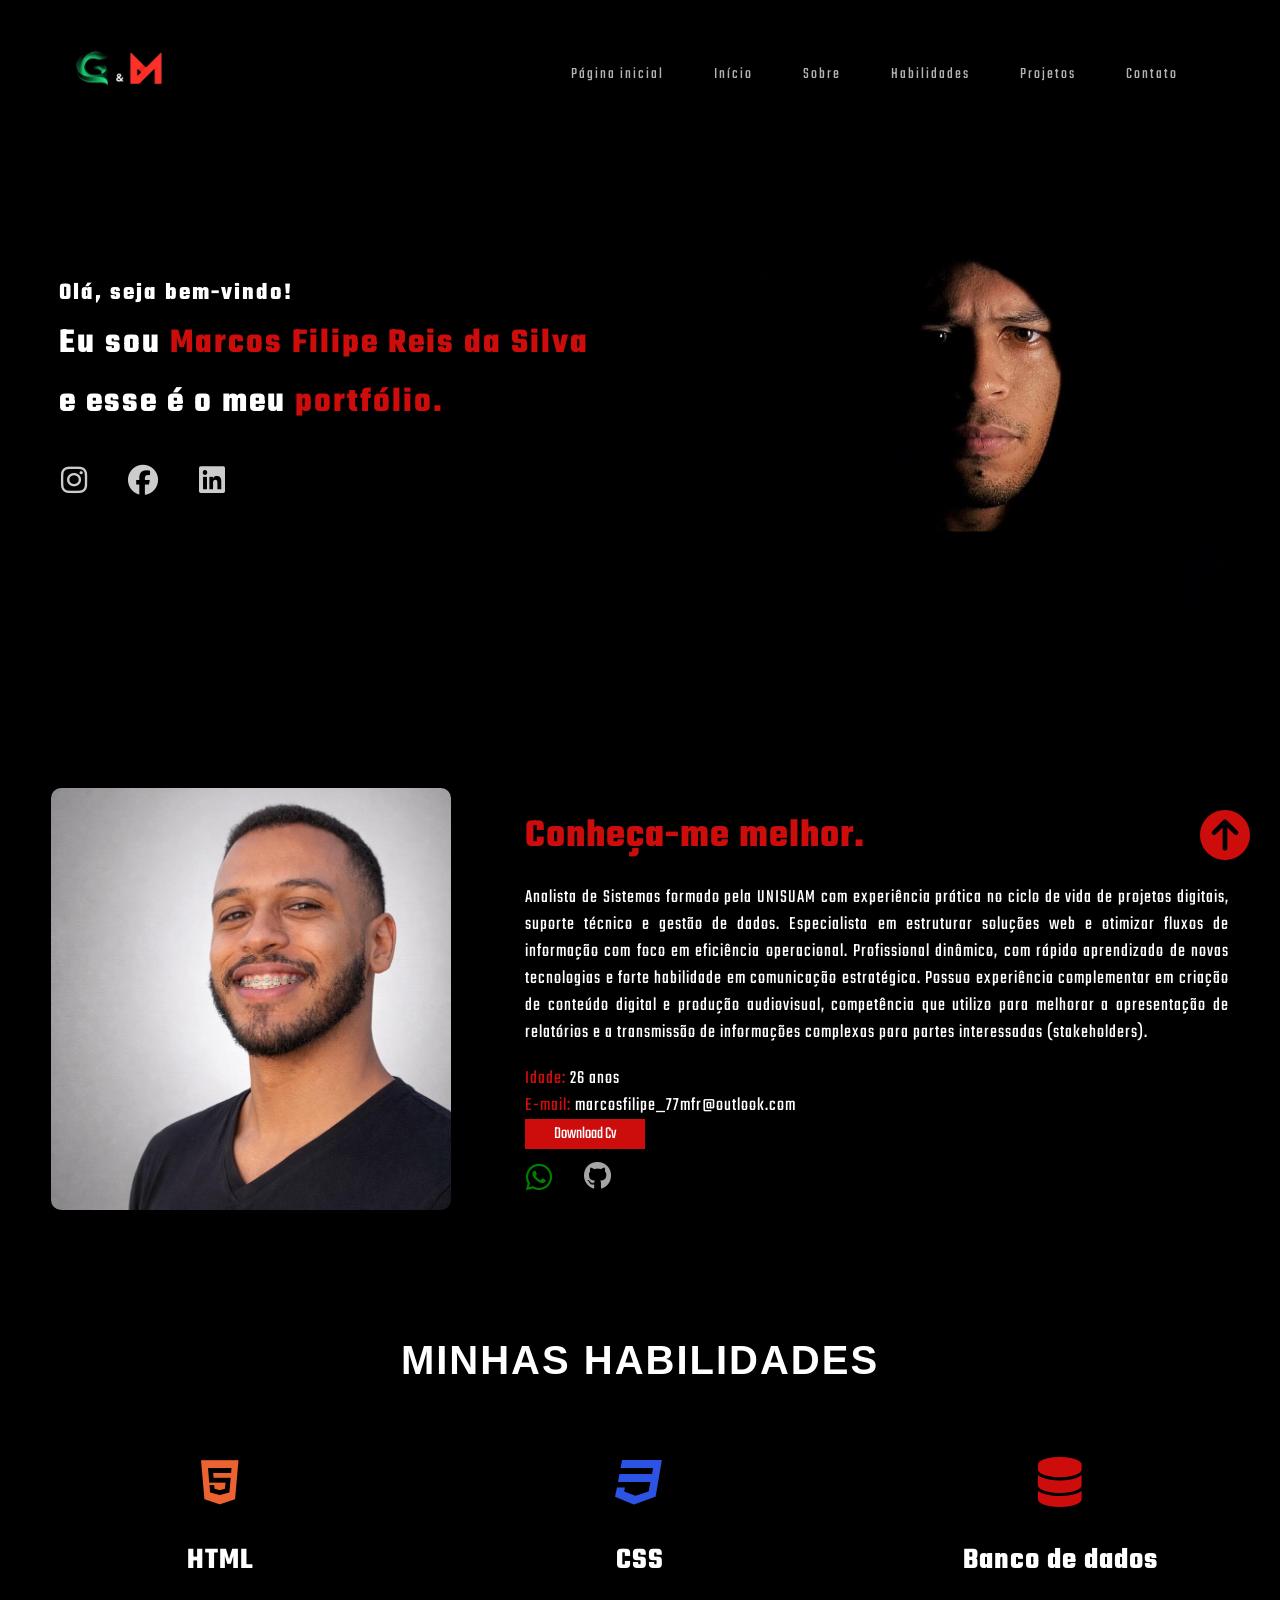
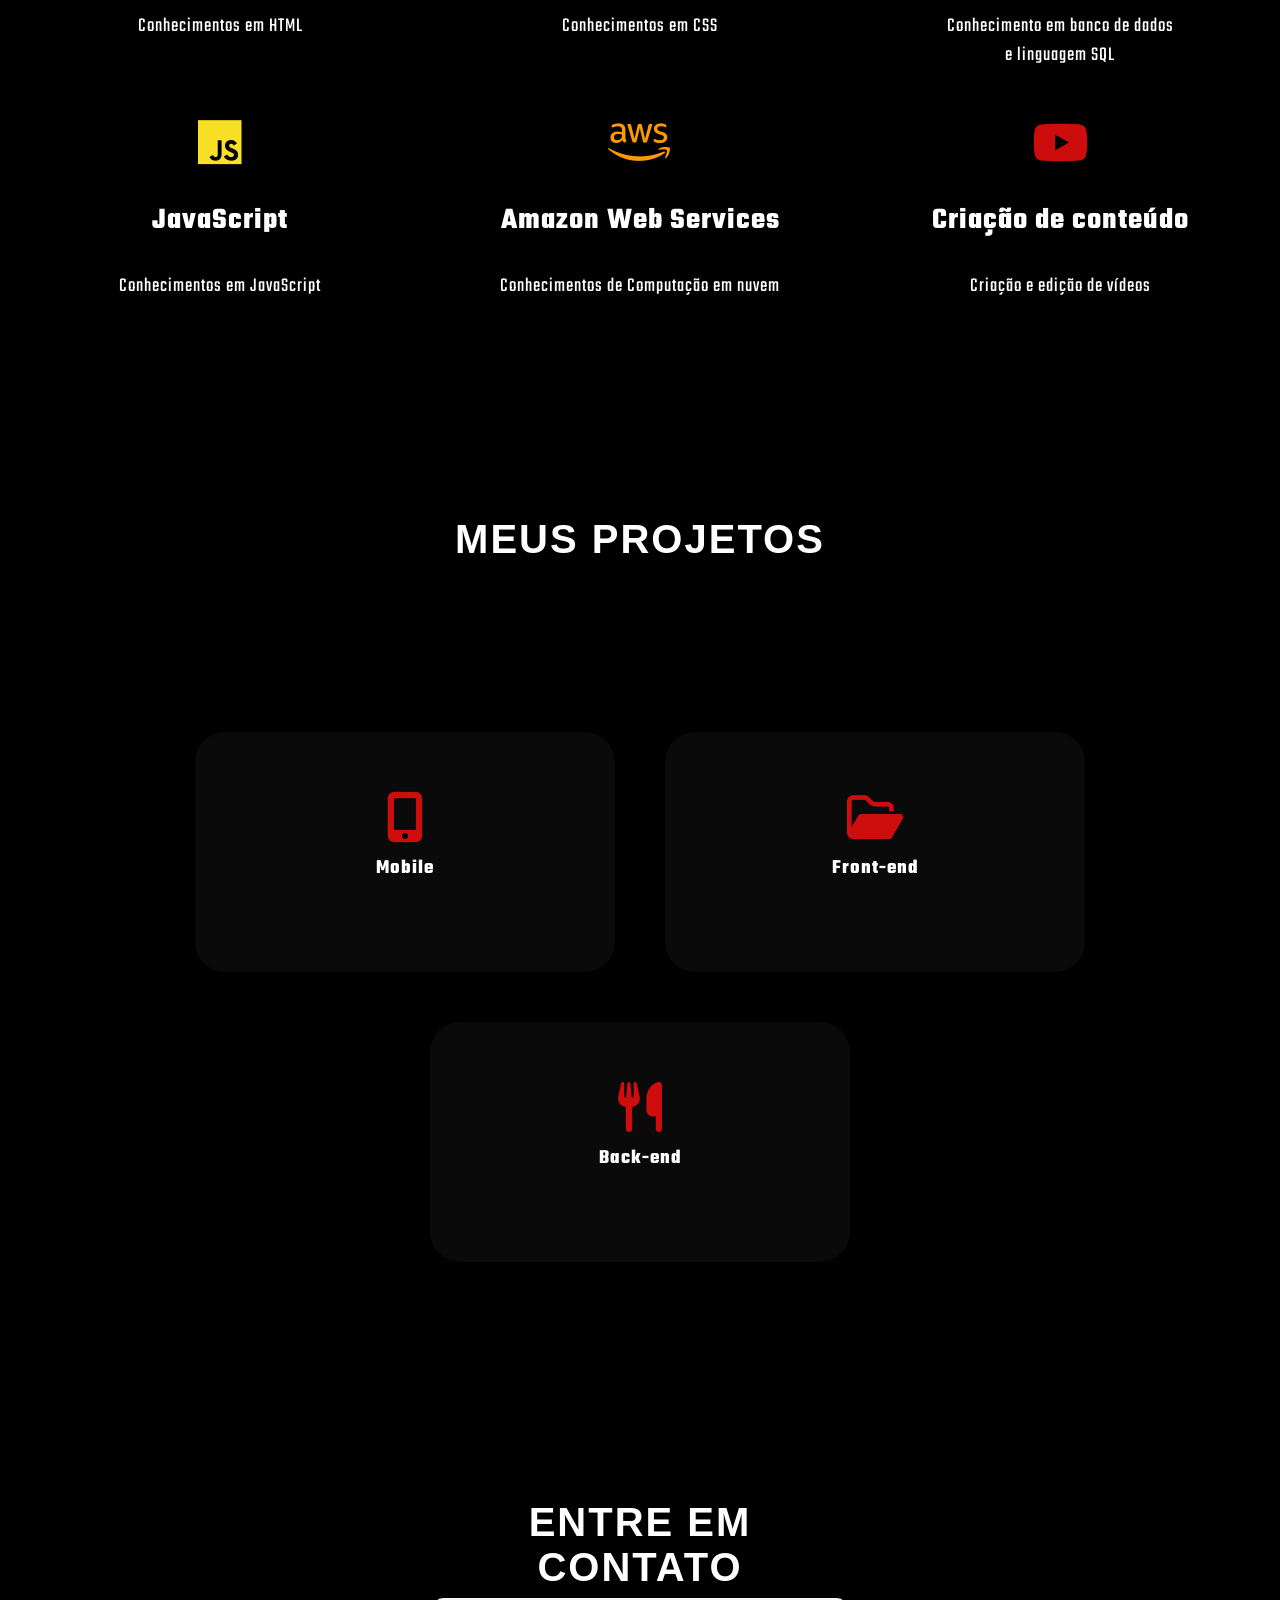
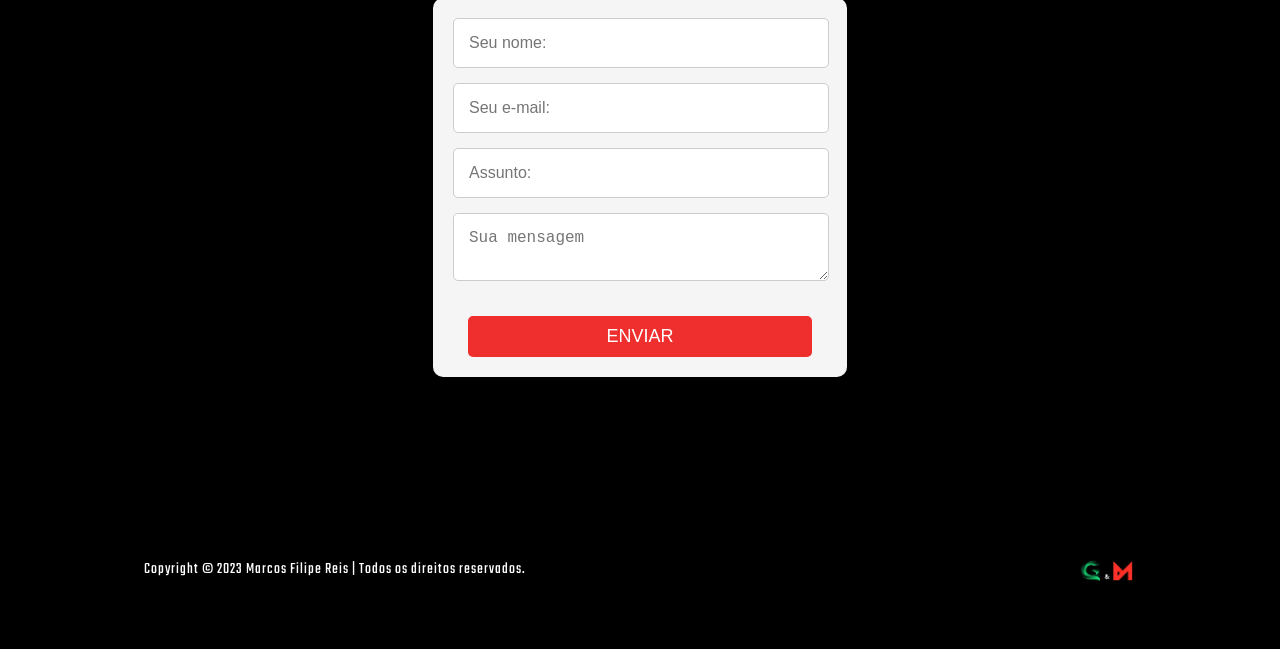
<file: index.html>
<!DOCTYPE html>
<html lang="pt-br">

<head>
  <meta charset="UTF-8">
  <meta name="viewport" content="width=device-width, initial-scale=1.0">
  <link rel="shortcut icon" href="favicon.ico" type="image/favicon-32x32.png">
  <title>Pagina do Marcos</title>
  <link rel="stylesheet" href="https://cdnjs.cloudflare.com/ajax/libs/font-awesome/6.4.2/css/all.min.css"
        integrity="sha512-z3gLpd7yknf1YoNbCzqRKc4qyor8gaKU1qmn+CShxbuBusANI9QpRohGBreCFkKxLhei6S9CQXFEbbKuqLg0DA=="
        crossorigin="anonymous" referrerpolicy="no-referrer" />
  <link rel="stylesheet" href="https://cdn.jsdelivr.net/npm/bootstrap-icons@1.11.1/font/bootstrap-icons.css">
  <link rel="stylesheet" href="style.css">
  <script src="script.js" defer></script>
</head>

<body>
  <header>
    <div class="interface container">
      <div>
        <a href="https://gabrieldainez.github.io/portfolio/index.html"><img class="logo" src="images/width_500-removebg-preview.png" alt="logo do site"></a>
      </div>
      <nav class="navigation">
        <ul>
          <li class="menu"><a class="index" href="https://gabrieldainez.github.io/portfolio/index.html">Página inicial</a></li>
          <li class="menu"><a href="#">Início</a></li>
          <li class="menu"><a href="#sobre">Sobre</a></li>
          <li class="menu"><a href="#Habilidades">Habilidades</a></li>
          <li class="menu"><a href="#Projetos">Projetos</a></li>
          <li class="menu"><a class="buttom-contato" href="#contato">Contato</a></li>
        </ul>
      </nav>
    </div>
    <button class="menu-icon" onclick="toggleMenu()">&#9776;</button>
    <nav class="hidden-nav">
      <ul>
        <li class="menu"><a class="index" href="https://gabrieldainez.github.io/portfolio/index.html">Página inicial</a></li>
        <li class="menu"><a href="#">Início</a></li>
        <li class="menu"><a href="#sobre">Sobre</a></li>
        <li class="menu"><a href="#Habilidades">Habilidades</a></li>
        <li class="menu"><a href="#Projetos">Projetos</a></li>
        <li class="menu"><a class="buttom-contato" href="#contato">Contato</a></li>
      </ul>
    </nav>
  </header>
  <main>
    <section class="topo-do-site">
      <div class="interface">
        <div class="flex">
          <div class="txt-topo-site">
            <h2>Olá, seja bem-vindo! </h2>
            <h1>Eu sou
              <span>Marcos Filipe Reis da Silva</span>
            </h1>
            <h1>e esse é o meu <span>portfólio.</span></h1>
            <div class="redes-sociais">
              <ul class="redes-sociais">
                <li .class="social"><a href="https://www.instagram.com/filipe_reiz/" target="_blank"><i
                      class="fa-brands fa-instagram" id="insta"></i></a></li>
                <li .class="social"><a href="https://www.facebook.com/marcos.filipereisdasilva" target="_blank"><i
                      class="fa-brands fa-facebook" id="face"></i></a></li>
                <li .class="social"><a href="https://www.linkedin.com/in/marcos-filipe-reis-a35164259/" target="_blank"><i
                      class="fa-brands fa-linkedin" id="linkedin"></i></a></li>
              </ul>
            </div>

          </div>
          <!--txt-topo-site-->

        </div>


        <div class="img-topo-site">
          <img class="foto-principal" src="images/WhatsApp Image 2025-04-27 at 19.37.16.jpeg" alt="imagem do marcos" </div>
        </div>









    </section>

    </header>
    <section class="about" id="sobre">
      <div class="container-eu">
        <img src="images/WhatsApp Image 2026-01-03 at 18.51.29.jpeg">
        <div class="txt-eu">
          <h1>Conheça-me melhor.</h1>
          <p>Analista de Sistemas formado pela UNISUAM com experiência prática no ciclo de vida de projetos digitais, suporte técnico e gestão de dados. Especialista em estruturar soluções web e otimizar fluxos de informação com foco em eficiência operacional. Profissional dinâmico, com rápido aprendizado de novas tecnologias e forte habilidade em comunicação estratégica. Possuo experiência complementar em criação de conteúdo digital e produção audiovisual, competência que utilizo para melhorar a apresentação de relatórios e a transmissão de informações complexas para partes interessadas (stakeholders).</p>
          <ul>
            <li><span>Idade:</span> 26 anos</li>
            <li><span>E-mail:</span> marcosfilipe_77mfr@outlook.com
            </li>
            </li>
          </ul>
          <button onclick="window.open('Analistamfrreis.pdf', '_blank');" class="curriculo">Download Cv</button>

         

          <div class="redes-sociais2">
            <div class="flex">
              <ul class="redes-sociais2">
                <li .class="social-wpp"><a href="https://wa.me/5521982795751" target="_blank"><i
                      class="fa-brands fa-whatsapp"></i></a></li>
                <li .class="social"><a class="git" href="https://github.com/MarcosFReis" target="_blank"><i
                      class="fa-brands fa-github"></i></a></li>
              </ul>
            </div>
          </div>
          <div>





          </div>

    </section>
    <section class="especialidades" id="Habilidades">

      <div class="interface-2">
        <h2>MINHAS HABILIDADES</h2>

        <div class="flex">

          <div class="flex1">
            <div class="habilidades-box">
              <i class="fa-brands fa-html5" id="html"></i>
              <h3>HTML</h3>
              <p>Conhecimentos em HTML</p>
            </div>

            <div class="habilidades-box">
              <i class="fa-brands fa-css3" id="css"></i>
              <h3>CSS</h3>
              <p>Conhecimentos em CSS</p>
            </div>

            <div class="flex1">
              <div class="habilidades-box">
                <i class="fa-solid fa-database" id="database"></i>
                <h3>Banco de dados</h3>
                <p>Conhecimento em banco de dados<br> e linguagem SQL</p>
              </div>
          </div>
          

          <div class="flex2">

            <div class="habilidades-box">
              <i class="fa-brands fa-js" id="js"></i>
              <h3>JavaScript</h3>
              <p>Conhecimentos em JavaScript</p>
            </div>

            

            <div class="habilidades-box">
              <i class="fa-brands fa-aws" id="amazon"></i>
              <h3>Amazon Web Services</h3>
              <p>Conhecimentos de Computação em nuvem</p>
            </div>

            <div class="flex1">
              <div class="habilidades-box">
                <i class="fa-brands fa-youtube" id="youtube"></i>
                <h3>Criação de conteúdo</h3>
                <p>Criação e edição de vídeos</p>
              </div>

              
          </div>
        </div>

      </div>

    </section>

    <section class="Projetos" id="Projetos">

      <div class="interface-3">
        <h2 class="titulo">MEUS PROJETOS</h2>
         <div class="flex">

          <div class="projetos-box">
              <i class="fa-solid fa-mobile-screen-button" id="mobile"></i>
              <h3>Mobile</h3>
            </div>

            <div class="projetos-box">
              <i class="fa-regular fa-folder-open" id="projeto-front"></i>
              <h3>Front-end</h3>
            </div>

            <div class="projetos-box">
                <i class="fa-solid fa-utensils" id="projeto-back"></i>
                <h3>Back-end</h3>
            </div>
   

    </section>

    <section class="formulario" id="contato">

      <div class="interface-formulario">
        <section class="formulario" id="contato">
          <div class="interface-formulario">
            <h2 class="titulo">ENTRE EM CONTATO</h2>
            <form action="https://api.staticforms.xyz/submit" method="post">
              <input type="text" name="name" placeholder="Seu nome:" required>
              <input type="email" name="email" placeholder="Seu e-mail:" required>
              <input type="text" name="subject" placeholder="Assunto:" required>
              <textarea name="message" placeholder="Sua mensagem" required></textarea>
              <div class="btn-enviar"><input type="submit" value="ENVIAR"></div>
        
              <!-- Campos hidden -->
              <input type="hidden" name="accessKey" value="afd0ff0e-d7eb-4683-944a-ea7e558ca121">
              <input type="hidden" name="redirectTo" value="https://marcosfreis.github.io/portifolioMfr/">
              
              <!-- Enviar a mensagem para o seu email -->
              <input type="hidden" name="emailTo" value="seuemail@dominio.com">
              <input type="hidden" name="replyTo" value="@" placeholder="Reply-to">
            </form>
          </div>
        </section>
        
      </div>


    </section>
  </main>

  <footer>
    <div class="rodape">
      <div class="line-footer">
        <p class="text-rodape">
          Copyright © 2023 Marcos Filipe Reis | Todos os direitos reservados.
        </p>
        <img src="images/width_500-removebg-preview.png" alt="logo_rodape" class="logo-rodape">
    </div>


  </footer>
  <a class="subir-btn" href="#"><i class="fa-solid fa-circle-arrow-up"></i>
    <span>Voltar ao topo</span>
  </a>
  <script>
    function toggleMenu() {
        var nav = document.querySelector('.hidden-nav');
        nav.classList.toggle('visible');
    }
</script>
</body>

</html>
</file>
<file: style.css>
@import url('https://fonts.googleapis.com/css2?family=Teko:wght@300;400;500;600;700&display=swap');


    html{
    scroll-behavior: smooth;
    }
    header{
        background-color: black;
        background-color: black;
        background-size: cover;    
    }
    body{
        background-color: black;
        margin: 0;
        padding: 0;
        font-family: 'Teko', sans-serif;
        letter-spacing: 1px;

    }

    header{
        padding: 0 4%;
        background-color: rgba(0, 0, 0, 0.49);
        position: fixed;
        width: 90%;
        z-index: 999;
        padding-top: 20px;
        

    
    }
    header a{
        text-decoration: none;
    }

    .interface{
        display: flex;
        align-items: center;
        justify-content: space-between;
        max-width: 1280px;
        margin: 0 auto;
        
    }



    .navigation {
        display: flex; /* Alinhar itens horizontalmente */
        justify-content: center; /* Centralizar itens horizontalmente */
        padding: 0;
        margin: 0;
        list-style: none;
    }
    
    .navigation ul {
        display: flex; /* Alinhar itens horizontalmente */
        padding: 0;
        margin: 0;
        list-style: none;
    }
    
    .navigation li {
        margin: 0 15px; /* Espaçamento entre os itens */
    }
    
    .navigation a {
        text-decoration: none;
        color: #fff; /* Ajuste conforme necessário */
        font-size: 16px;
        padding: 10px;
    }
    
    .navigation a:hover {
        color: #f0f0f0; /* Ajuste conforme necessário */
    }

    .menu{
        font-size: 18px;
        font-weight: 500px;
        letter-spacing: 2px;
        opacity: .7;
        transition: transform 0.2s;

    }
    .menu:hover{
        transform: scale(1.2);
        opacity: 1;

    }

    .menu a{
        color: white;
    }

    .menu a:hover{
        color: #ef0e0edb;
    }

    .navigation .index{
        color: white;
        opacity: 1.5;
    }
    .button-contato a{
        color: rgba(255, 255, 255, 0.752);
        
    }

    .logo {
        width: 100px;
        height: 100px;
        padding-left: 17px;


    }

    /* ESTILO DO TOPO DO SITE */
    section.topo-do-site{
        padding: 0 4% 50px 4%;
        padding-top: 100px;
        

    }

    .flex{
        display: flex;
    }
    section.topo-do-site .flex{
        align-items: center;
        justify-content: center;
        gap: 90px;
        
    }
    .topo-do-site h1, h2{
        color:white;
        font-size: 35px;
    letter-spacing: 2px;
    margin: 8px;
    }

        .topo-do-site h1 span{
        color: #ef0e0edb;

    }
    .topo-do-site h2{
        color: white;
    font-size: 24px;

    }
    .topo-do-site p{
        position: relative;
        left: 70px;
        top: 70px;
    }
    main .foto-principal{
        width: 500px;
        height: auto;
        border-radius: 50px;
    }

    .curriculo {    
        width: 120px;
        height: 30px;
        border: none;
        border-radius: 0px;
        background-color: #ef0e0edb;
        font-family:inherit;
        color: white;
        font-size: 17px;
        cursor: pointer;
        margin-left: 10px;
    }
    .curriculo:hover{
        transform: scale(1.05);
    }
    .redes-sociais{
        position: relative;
        display: flex;
        list-style: none;




    }
    .redes-sociais a{
        padding: 20px;
        position: relative;
        top: 10px;
        right: 50px;
        color: #edededdb;
        font-size: 30px;
        transition: transform 0.4s;

    }


    .redes-sociais a :hover{
        color: #ef0e0edb
        transform: scale(1.2);

    }
    #insta:hover{
        color: #FC09CB;
    }
    #face:hover{
        color: #106BFF;

    }
    #linkedin:hover{
        color: #106BFF;

    }

    @media screen and (max-width: 767px) {
        .topo-do-site .flex {
            flex-direction: column-reverse; /* Inverte a ordem dos elementos */
            align-items: center; /* Centraliza os elementos */
        }
    
        main .foto-principal {
            display: block;
            width: 100%;
            max-width: 300px;
            margin: 20px auto; /* Espaço acima e abaixo da imagem */
        }
    
        section.about {
            margin-top: 30px; /* Adiciona espaço antes da próxima seção */
        }
    }
    .about-text {
        color: wheat;
        text-align: center;
        margin: 100px;
        padding-top: 10%;
    }

    .container about-container{
        background-color: rgb(254, 225, 225);
        padding: 20px;
    }


    section.about{
    padding: 60px 4%;
    
    
    }

    .container-eu{
    display: flex;
    justify-content: space-between;
        color: white;
    gap: 64px;
    }
    .container-eu h1{
        text-align: left;
        font-size: 40px;
        padding-top: 20px;
        padding-left: 10px;
        margin: 0;
    color: #ef0e0edb



    }
    .container-eu p{
        display: flex;
        flex-wrap: wrap;
        font-size: 19px;
        text-align: justify;
        padding-left: 10px;
    }
    .container-eu ul{
        padding: 0;
        padding-left: 10px;
    margin: 0;
        list-style: none;
        font-size: 19px;


    }
    .container-eu ul span{
        color: #ef0e0edb;
        font-size: 19px;
        
    }
    .container-eu img{
        width: 400px;
        height: auto;
        border-radius: 10px;

    }
    .redes-sociais2{
        list-style: none;
        display: flex;
        margin-top: 10px;
        
        color: #ef0e0edb;

    }

    .redes-sociais2 a{
        padding: 15px;
        margin-right: 15px;
        margin-left: -14px;
        font-size: 30px;
        font-weight: 700px;
        transition: transform 1.2s;
        color: green;
        
    }
    .redes-sociais2 a.git{
        color: #c0c0c0db;
        font-size: 28px;
        
    }
    .redes-sociais2 a :hover{
        
        transform: scale(1.2s);

    }


    @media screen and (max-width: 767px){
    .container-eu{
        margin: auto;
        flex-direction: column-reverse;
        align-items: center;
        justify-content: center;
        gap: 32px;
    }

    .container-eu img{
        width: 300px;
        height: auto;
        border-radius: 10px;

    }

    section{
        padding: 70px 10%;
    }
    
    .container-eu p{
        font-size: 19px;
        text-align: justify;
    }

    .container-eu h1{
        text-align: center;
    }

    
    }



    section.especialidades{
        padding: 60px 4%;
    }
    section.especialidades .flex{
    gap: 50px;
    margin-top: 64px;
    flex: 1;
    justify-content: center;
    align-items: center;
    
    }
    .flex1{
    display: flex;
    align-items: center;
    justify-content: center;
    gap: 20px;
    flex-wrap: wrap;
    }
    .flex2{
    display: flex;
    align-items: center;
    justify-content: center;
    gap: 20px;
    
    }


    .especialidades .habilidades-box{
        color: white;
    text-align: center;
        padding: 10px 0ch;
        border-radius: 30px;
        transition: .2s;
    width: 400px;
    height: 220px;

    }
    .especialidades .habilidades-box:hover{
        transform: scale(1.1);
        box-shadow: 0 0 30px #d7d7d7db;



    }

    .interface-2 h2{
        color: white;
        text-align: center;
        font-size: 40px;
        font-family:Impact, Haettenschweiler, 'Arial Narrow Bold', sans-serif;
    }
    .especialidades .habilidades-box i{
        font-size: 50px;
        color: #ef0e0edb;

    }
    /*icones*/
  
    
    #html {
        color: #ec6231;
    }
    #css {
        color: #2d53e5;
    }
    #database {
        color: #ef0e0edb
    }
    #js {
        color: #f7e025;
    }
    #php {
        color: #7b7fb5;
    }
    #amazon {
        color: #FF9900;
    }
    .especialidades .habilidades-box p{
        font-size: 20px;
    }
    .especialidades .habilidades-box h3{
        font-size: 30px;

    }

    @media screen and (max-width: 767px){
    section.especialidades .flex{
    flex-direction: column;
    }
    .especialidades .habilidades-box .flex1, .flex2{
        width: 100%;
        max-width: 360px;
        margin: 0 auto;
    }

    .especialidades .habilidades-box{
        padding: 35px 0 35px 0;
        width: fit-content;
        max-width: 360px;
        margin: 0 auto;
    }
    
    }

    section.Projetos{
        padding: 60px 4%;


    }

    section.Projetos .flex{
    margin-top: 64px;
        justify-content: space-around;

    }


    .interface-3 img{
        width: 300px;
        height: 350px;
        border-radius: 40px;




    }
    .interface-3 h2{
        text-align: center;
        color: white;
        font-family: Impact, Haettenschweiler, 'Arial Narrow Bold', sans-serif;
        font-size: 40px;
        margin: 0;
        padding-bottom: 20px;

    }
    .interface-3 h3{
        text-align: center;
        color: rgba(255, 255, 255, 0.682);
        font-size: 19px;
    }

    .projetos-box {
        color: white;
        text-align: center;
        padding: 10px;
        border-radius: 30px;
        transition: .2s;
        width: 400px;
        height: 220px;
        background-color: rgba(255, 255, 255, 0.038); /* Fundo semitransparente */
    }
    
    .projetos-box:hover {
        transform: scale(1.1);
        box-shadow: 0 0 30px #d7d7d7db;
    }
    
    .projetos-box img {
        width: 100%;
        height: auto;
        border-radius: 10px;
    }
    
    .projetos-box h3 {
        font-size: 20px;
        color: white;
        margin: 10px 0;
    }
    
    .projetos-box p {
        font-size: 20px;
        color: rgba(255, 255, 255, 0.8);
    }
    section.Projetos {
        padding: 110px 4%;
    }
    
    section.Projetos .flex {
        margin-top: 150px;
        justify-content: center;
        align-items: center;
        gap: 50px;
        flex-wrap: wrap;
    }

    /*icones*/

    #mobile {
        color: #ef0e0edb;
    }

    #projeto-front {
        color: #ef0e0edb;
    }

    #projeto-back {
        color: #ef0e0edb;
    }
    
    .projetos-box i {
        font-size: 50px; /* Tamanho dos ícones */
        color: #ef0e0edb; /* Cor dos ícones */
        margin-top: 50px;
    }
    
    


    @media screen and (max-width: 767px){
    section.Projetos .flex{
        flex-direction: column;
        gap: 60px;
    }
        .foto{
            width: 100%;
            max-width: 360px;
            margin: 0 auto;
        }
    
    }

    section.formulario{
        padding: 60px 4%;
    }
    .interface-formulario h2{
        color: white;
        text-align: center;

        font-family: Impact, Haettenschweiler, 'Arial Narrow Bold', sans-serif;
        font-size: 40px;
    }

    
Copiar código
/* Formulário */
section.formulario {
    padding: 60px 4%;
}

.interface-formulario {
    max-width: 450px;
    margin: 0 auto;
}

form {
    background-color: #f5f5f5; /* Caixa cinza claro */
    padding: 20px;
    border-radius: 10px;
    box-shadow: 0 0 10px rgba(0, 0, 0, 0.1); /* Sombra para a caixa */
    display: flex;
    flex-direction: column;
    gap: 15px;
}

form input, form textarea {
    width: calc(100% - 30px); /* Ajuste para incluir o padding */
    background-color: #fff; /* Campos de texto brancos */
    border: 1px solid #ccc; /* Borda cinza clara */
    outline: none;
    padding: 15px;
    border-radius: 5px;
    color: #333; /* Texto escuro para contraste */
    font-size: 16px;
}

form textarea {
    resize: vertical; /* Permitir redimensionamento vertical */
    max-height: 150px; /* Limitar a altura máxima */
}

form .btn-enviar {
    margin-top: 20px;
    text-align: center;
}

form .btn-enviar input {
    background-color: #ef0e0edb;
    color: #fff;
    border: none;
    padding: 10px 20px;
    border-radius: 5px;
    font-size: 18px;
    cursor: pointer;
    transition: background-color 0.3s, transform 0.3s;
}

form .btn-enviar input:hover {
    background-color: #ef0e0edb
    transform: scale(1.05);
}

/* Ajustes gerais para o layout */
footer {
    padding: 30px 4%;
    color: white;
    text-align: center; /* Centraliza o texto */
}

.rodape {
    padding: 15px;
}

.logo-rodape {
    width: 60px;
    height: auto;
    max-width: 100%;
}
.line-footer {
    display: flex;
    justify-content: center;
    gap: 550px;
}

.subir-btn {
    font-size: 50px; /* Aumente o tamanho do ícone */
    width: 70px; /* Defina uma largura para o botão */
    height: 70px; /* Defina uma altura para o botão */
    line-height: 70px; /* Ajuste a altura da linha para centralizar verticalmente o texto e o ícone */
    bottom: 20px; /* Ajuste a posição vertical se necessário */
    right: 20px; /* Ajuste a posição horizontal se necessário */
    position: fixed;
    color: #ef0e0edb;
    text-decoration: none;
    text-align: center; /* Centraliza o texto e o ícone */
    border-radius: 50%; /* Torna o botão redondo */
    background-color: rgba(0, 0, 0, 0.5); /* Fundo do botão para melhor visibilidade */
    box-shadow: 0 0 10px rgba(0, 0, 0, 0.3); /* Adiciona uma sombra para destacar o botão */
}

.subir-btn i {
    display: block; /* Garante que o ícone ocupe o espaço */
}

.subir-btn span {
    display: block; /* Garante que o texto ocupe o espaço */
    font-size: 16px; /* Mantém o tamanho do texto */
    visibility: hidden; /* Inicialmente escondido */
    position: absolute;
    width: 120px; /* Ajuste a largura se necessário */
    top: 75px; /* Ajuste a posição do texto se necessário */
    left: -60px; /* Ajuste a posição horizontal do texto se necessário */
    color: #fff;
    padding: 2px;
    transition: 0.4s;
    opacity: 0;
    font-weight: 700;
}

.subir-btn:hover span {
    visibility: visible;
    opacity: 1;
}

/* styles.css */

/* Estilização do ícone do menu */
.menu-icon {
    display: none; /* Ocultar ícone por padrão em telas grandes */
    font-size: 26px; /* Aumentar o tamanho do ícone */
    color: #fff; /* Ajuste a cor conforme necessário */
    background: #ef0e0edb; /* Fundo escuro para destacar o ícone */
    border: 2px solid #ef0e0edb; /* Borda branca ao redor do ícone para maior destaque */
    border-radius: 5px; /* Borda arredondada, se desejar */
    padding: 10px; /* Espaçamento interno para tornar o ícone mais visível */
    cursor: pointer;
    position: fixed;
    top: 20px;
    right: 20px;
    z-index: 1000;
    box-shadow: 0 0 10px rgba(0, 0, 0, 0.5); /* Sombra ao redor do ícone */
}

/* Estilização da navegação oculta */
.hidden-nav {
    display: none;
    position: fixed;
    top: 0;
    right: 0;
    width: 250px;
    height: 100%;
    background: #333;
    color: #fff;
    padding: 20px;
    box-shadow: -2px 0 5px rgba(0, 0, 0, 0.3);
    z-index: 999;
}

/* Quando a classe 'visible' é adicionada */
.hidden-nav.visible {
    display: block;
}

.hidden-nav ul {
    list-style: none;
    padding: 0;
}

.hidden-nav ul li {
    margin: 10px 0;
}

.hidden-nav ul li a {
    color: #fff;
    text-decoration: none;
}

.hidden-nav ul li a:hover {
    text-decoration: underline;
}


/* Estilo padrão do menu principal */
.navigation {
    display: block; /* Mostrar o menu principal por padrão em telas grandes */
}

/* Estilo do menu escondido */
.hidden-nav {
    display: none; /* Esconder o menu por padrão */
    position: fixed;
    top: 0;
    right: 0;
    width: 250px;
    height: 100%;
    background: #000000be;
    color: #fff;
    padding: 20px;
    box-shadow: -2px 0 5px rgba(0, 0, 0, 0.3);
    z-index: 999;
}

/* Mostrar o menu escondido quando a classe "visible" é adicionada */
.hidden-nav.visible {
    display: block;
}

/* Estilo do ícone do menu */
.menu-icon {
    display: none; /* Ocultar ícone por padrão em telas grandes */
    font-size: 24px;
    cursor: pointer;
    position: fixed;
    top: 20px;
    right: 20px;
    z-index: 1000;
}

/* Estilos responsivos */
@media (max-width: 768px) {
    .navigation {
        display: none; /* Esconder o menu principal em dispositivos móveis */
    }
    
    .menu-icon {
        display: block; /* Mostrar ícone do menu em dispositivos móveis */
    }
}
</file>
